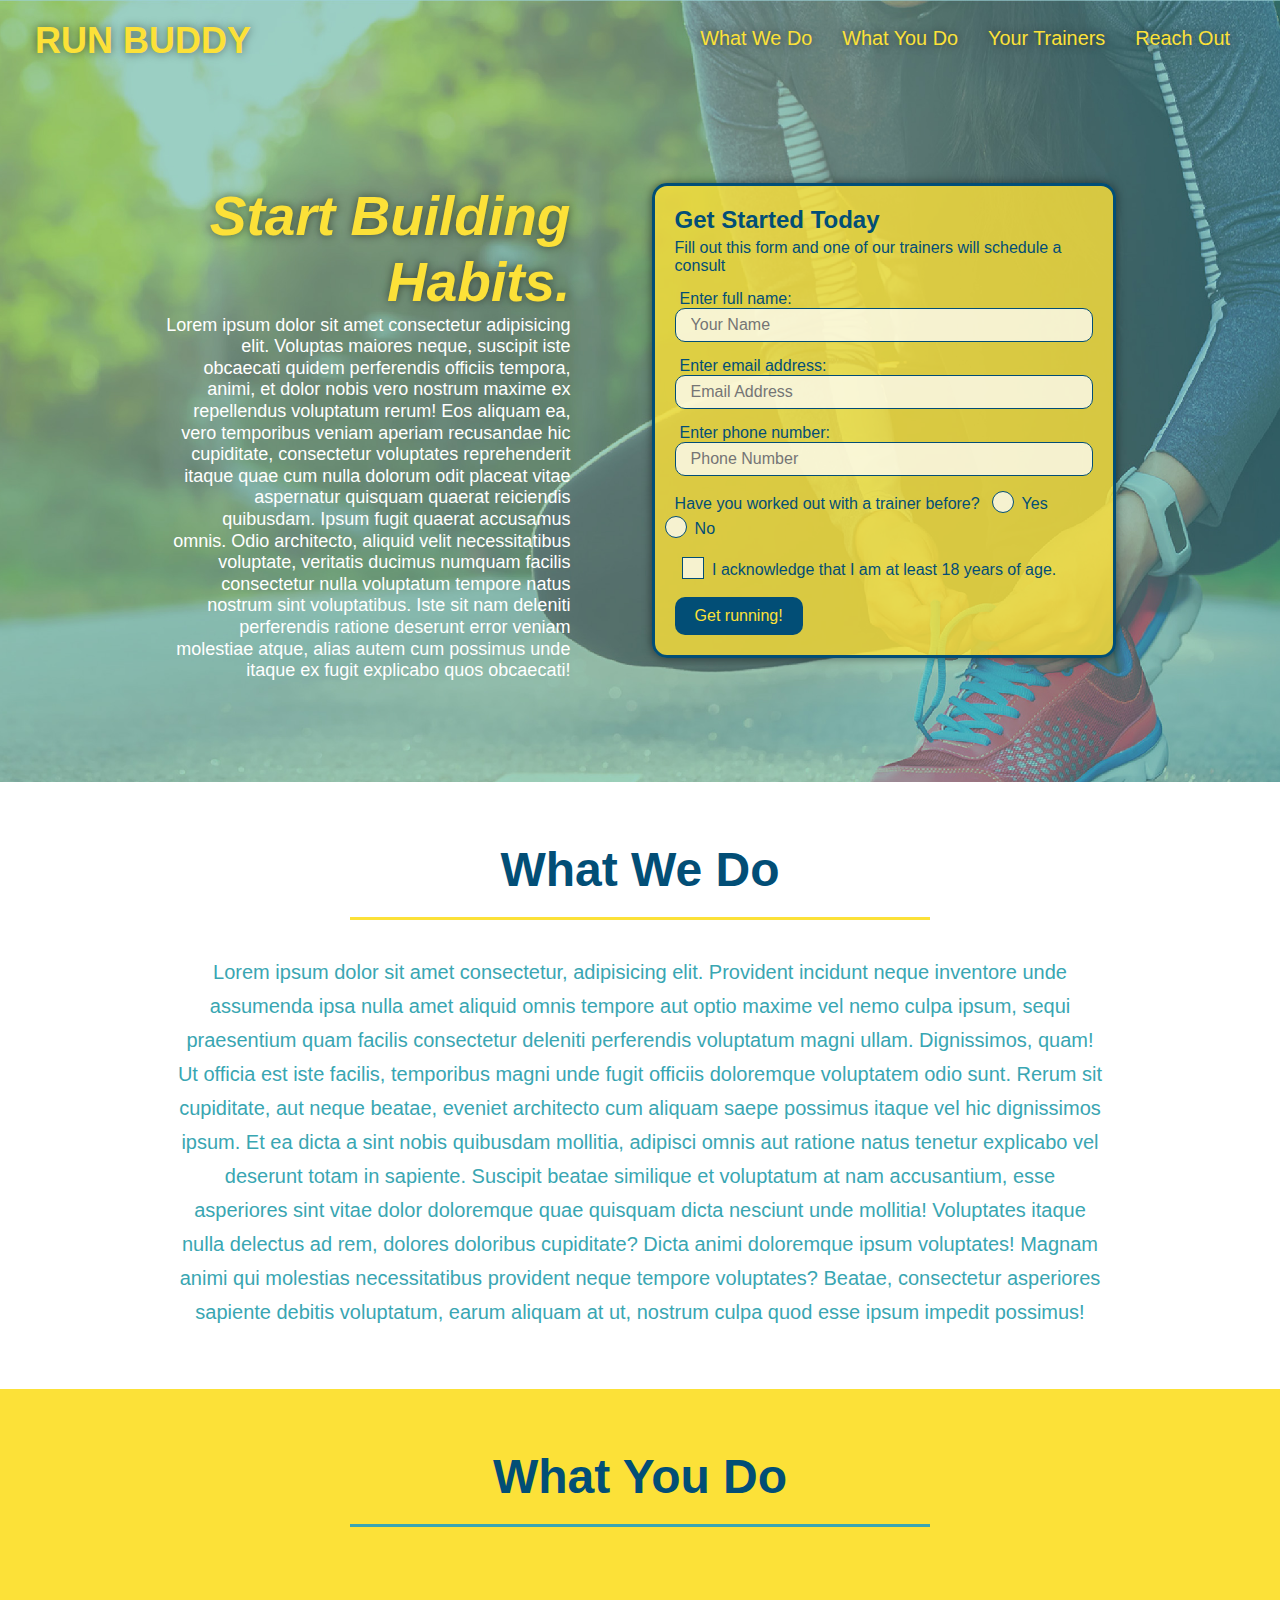
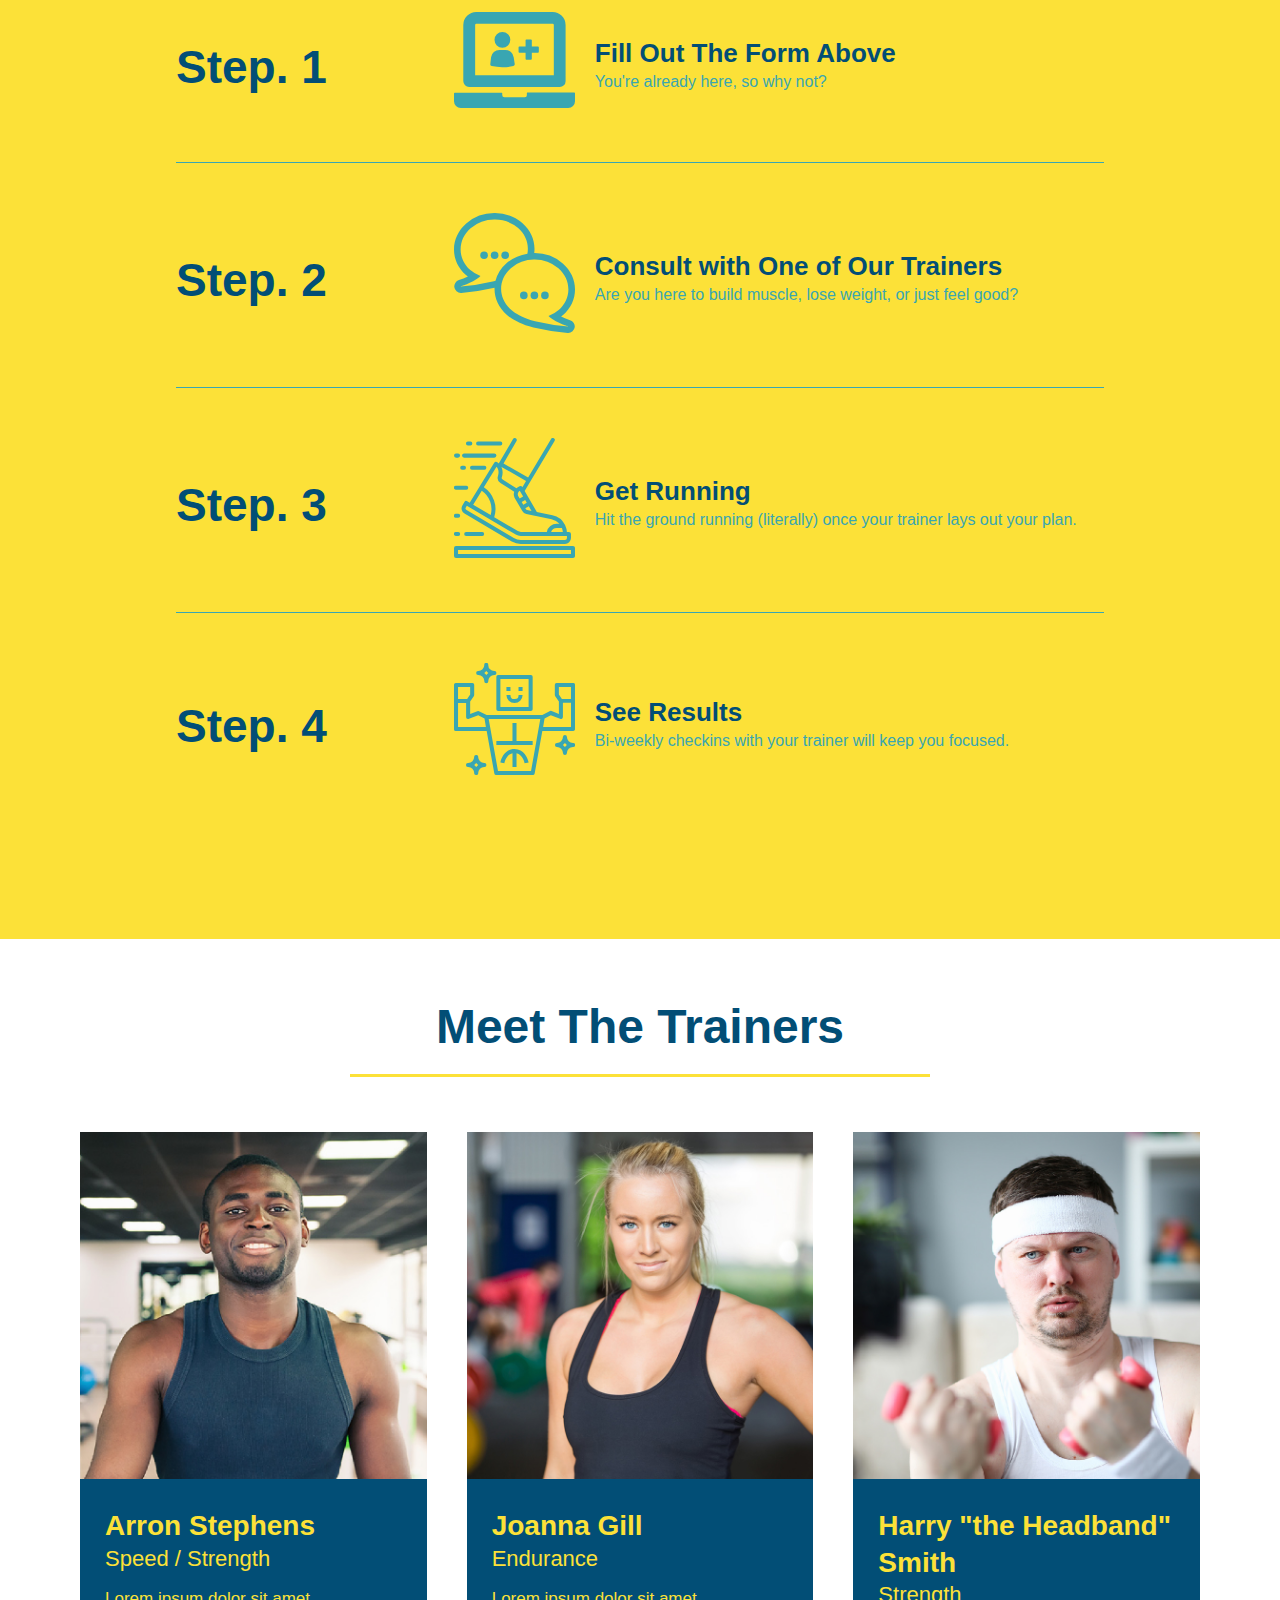
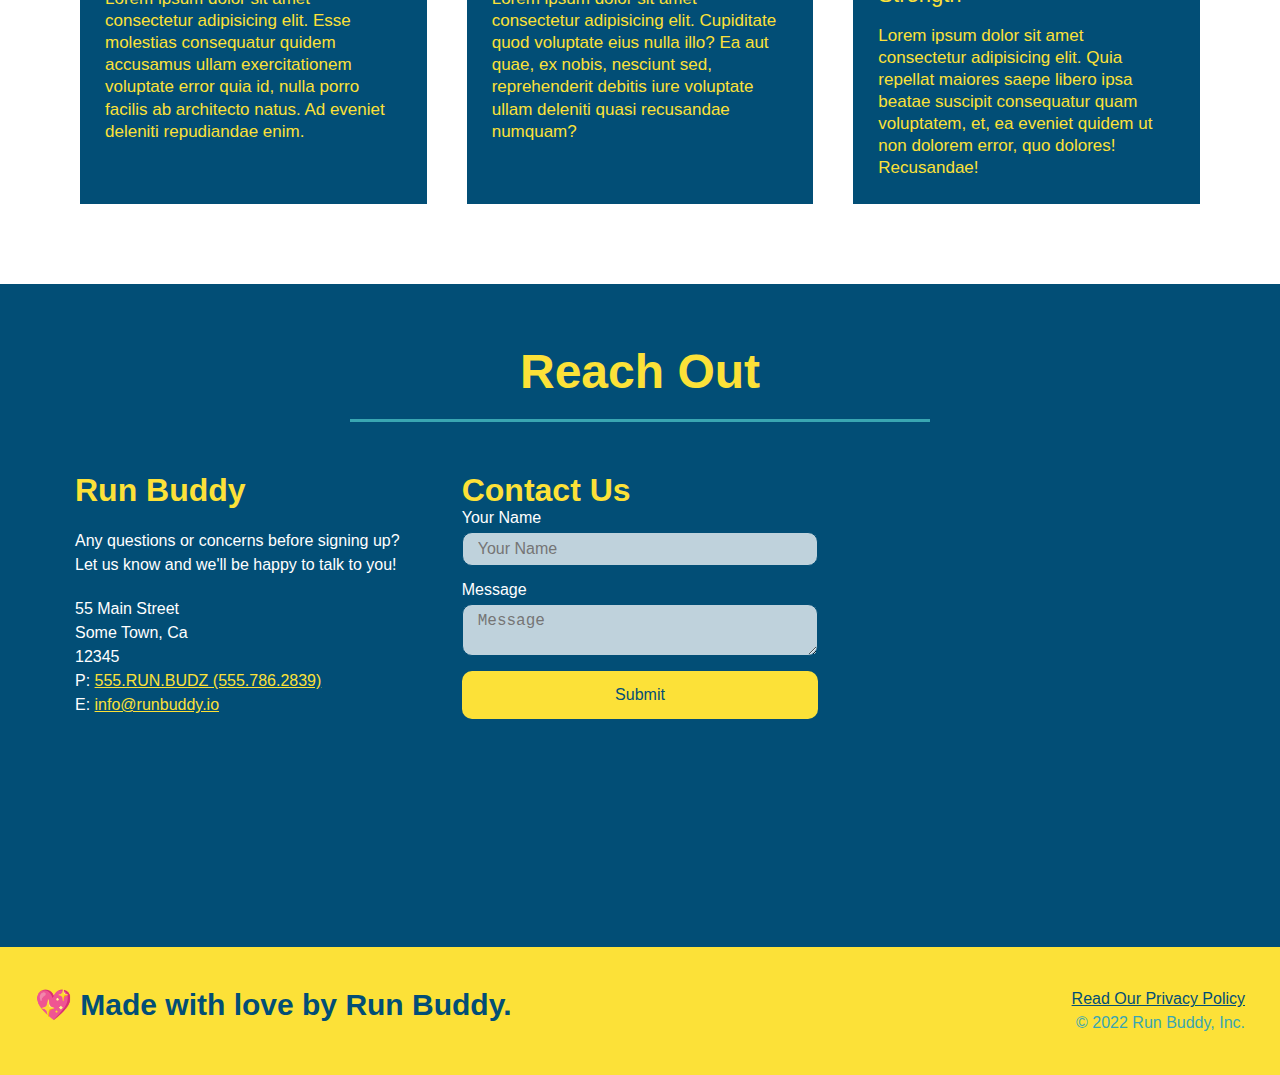
<file: index.html>
<!DOCTYPE html>
<html lang="en">
<head>
    <meta charset="UTF-8">
    <link rel="stylesheet" href="./assets/css/style.css" />
    <meta name="viewport" content="width=device-width, initial-scale=1.0" />
    <title>Run Buddy</title>
</head>
<body>
    <!-- Navigation -->
    <header>
        <h1>
            <a href="./index.html">RUN BUDDY</a>
        </h1>
        <nav>
            <ul>
                <li>
                    <a href="#what-we-do">What We Do</a>
                </li>
                <li>
                    <a href="#what-you-do">What You Do</a>
                </li>
                <li>
                    <a href="#your-trainers">Your Trainers</a>
                </li>
                <li>
                    <a href="#reach-out">Reach Out</a>
                </li>
            </ul>
        </nav>
    </header>

    <!-- hero -->
    <section class="hero">
        <div class="hero-cta">
            <h2>Start Building Habits.</h2>
            <p>
                Lorem ipsum dolor sit amet consectetur adipisicing elit. 
                Voluptas maiores neque, suscipit iste obcaecati quidem perferendis officiis tempora, 
                animi, et dolor nobis vero nostrum maxime ex repellendus voluptatum rerum! 
                Eos aliquam ea, vero temporibus veniam aperiam recusandae hic cupiditate, 
                consectetur voluptates reprehenderit itaque quae cum nulla dolorum odit placeat 
                vitae aspernatur quisquam quaerat reiciendis quibusdam. Ipsum fugit quaerat accusamus omnis. 
                Odio architecto, aliquid velit necessitatibus voluptate, veritatis ducimus numquam 
                facilis consectetur nulla voluptatum tempore natus nostrum sint voluptatibus. 
                Iste sit nam deleniti perferendis ratione deserunt error veniam molestiae atque, 
                alias autem cum possimus unde itaque ex fugit explicabo quos obcaecati!
            </p>
        </div>
        <div class="hero-form">
            <h3>Get Started Today</h3>
            <p>Fill out this form and one of our trainers will schedule a consult</p>
            <form>
                <label for="name">Enter full name:</label>
                <input type="text" placeholder="Your Name" name="name" id="name" class="form-input" />
                <label for="email">Enter email address:</label>
                <input type="email" placeholder="Email Address" name="email" id="email" class="form-input" />

                <label for="phone">Enter phone number:</label>
                <input type="tel" placeholder="Phone Number" name="phone" id="phone" class="form-input" />

                <p>
                    Have you worked out with a trainer before?
                    <span class="radio-wrapper">
                        <input type="radio" name="trainer-confirm" id="trainer-yes" />
                        <label for="trainer-yes">Yes</label>
                    </span>
                    <span class="radio-wrapper">
                        <input type="radio" name="trainer-confirm" id="trainer-no" />
                        <label for="trainer-no">No</label>
                    </span>
                </p>
                <p>
                    <span class="checkbox-wrapper">
                        <input type="checkbox" name="age-confirm" id="checkbox" />
                        <label for="checkbox">I acknowledge that I am at least 18 years of age.</label>
                    </span>
                </p>
                <button type="submit">
                    Get running!
                </button>
            </form>
        </div>
    </section>

    <!-- what we do -->
    <section id="what-we-do" class="intro">
        <div class="flex-row">
            <h2 class="section-title primary-border">
                What We Do
            </h2>
        </div>
        <div class="flex-row">
            <p>
                Lorem ipsum dolor sit amet consectetur, adipisicing elit. 
                Provident incidunt neque inventore unde assumenda ipsa nulla amet 
                aliquid omnis tempore aut optio maxime vel nemo culpa ipsum, sequi 
                praesentium quam facilis consectetur deleniti perferendis voluptatum magni ullam. 
                Dignissimos, quam! Ut officia est iste facilis, temporibus magni unde fugit 
                officiis doloremque voluptatem odio sunt. Rerum sit cupiditate, aut neque beatae, 
                eveniet architecto cum aliquam saepe possimus itaque vel hic dignissimos ipsum. 
                Et ea dicta a sint nobis quibusdam mollitia, adipisci omnis aut ratione natus 
                tenetur explicabo vel deserunt totam in sapiente. Suscipit beatae similique et 
                voluptatum at nam accusantium, esse asperiores sint vitae dolor doloremque quae 
                quisquam dicta nesciunt unde mollitia! Voluptates itaque nulla delectus ad rem, 
                dolores doloribus cupiditate? Dicta animi doloremque ipsum voluptates! 
                Magnam animi qui molestias necessitatibus provident neque tempore voluptates? 
                Beatae, consectetur asperiores sapiente debitis voluptatum, 
                earum aliquam at ut, nostrum culpa quod esse ipsum impedit possimus!
            </p>
        </div>
    </section>

    <!-- what you do -->
    <section id="what-you-do" class="steps">
        <div class="flex-row">
            <h2 class="section-title secondary-border">
                What You Do
            </h2>
        </div>

        <div class="step">
            <h3>Step. 1</h3>
            <div class="step-info">
                <div class="step-img">
                    <img src="./assets/images/step-1.svg" alt="" />
                </div>
                <div class="step-text">
                    <h4>Fill Out The Form Above</h4>
                    <p>You're already here, so why not?</p>
                </div>
            </div>
        </div>

        <div class="step">
            <h3>Step. 2</h3>
            <div class="step-info">
                <div class="step-img">
                    <img src="./assets/images/step-2.svg" alt="" />
                </div>
                <div class="step-text">
                    <h4>Consult with One of Our Trainers</h4>
                    <p>Are you here to build muscle, lose weight, or just feel good?</p>
                </div>
            </div>
        </div>

        <div class="step">
            <h3>Step. 3</h3>
            <div class="step-info">
                <div class="step-img">
                    <img src="./assets/images/step-3.svg" alt="" />
                </div>
                <div class="step-text">
                    <h4>Get Running</h4>
                    <p>Hit the ground running (literally) once your trainer lays out your plan.</p>
                </div>
            </div>
        </div>

        <div class="step">
            <h3>Step. 4</h3>
            <div class="step-info">
                <div class="step-img">
                    <img src="./assets/images/step-4.svg" alt="" />
                </div>
                <div class="step-text">
                    <h4>See Results</h4>
                    <p>Bi-weekly checkins with your trainer will keep you focused.</p>
                </div>
            </div>
        </div>

    </section>

    <!-- meet the trainers -->
    <section id="your-trainers">
        <div class="flew-row">
            <h2 class="section-title primary-border">
                Meet The Trainers
            </h2>
        </div>
        <div class="trainers">
            <!-- first trainer bio-->
            <article class="trainer">
                <img src="./assets/images/trainer-1.jpg" alt="Arron Stephens in his workout clothes, ready to pump iron" />
                <div class="trainer-bio text-left">
                    <h3>Arron Stephens</h3>
                    <h4>Speed / Strength</h4>
                    <p>
                        Lorem ipsum dolor sit amet consectetur adipisicing elit. 
                        Esse molestias consequatur quidem accusamus ullam exercitationem voluptate error quia id, nulla porro facilis ab architecto natus. 
                        Ad eveniet deleniti repudiandae enim.
                    </p>
                </div>
            </article>

            <!-- second trainer bio -->
            <article class="trainer">
                <img src="./assets/images/trainer-2.jpg" alt="Joanna Gill cooling off after a workout" />
                <div class="trainer-bio text-left">
                    <h3>Joanna Gill</h3>
                    <h4>Endurance</h4>
                    <p>
                        Lorem ipsum dolor sit amet consectetur adipisicing elit. 
                        Cupiditate quod voluptate eius nulla illo? Ea aut quae, ex nobis, nesciunt sed, reprehenderit 
                        debitis iure voluptate ullam deleniti quasi recusandae numquam?
                    </p>
                </div>
            </article>

            <!-- third trainer bio -->
            <article class="trainer">
                <img src="./assets/images/trainer-3.jpg" alt="Harry Smith wearing a headband and lifting comically small pink weights" />
                <div class="trainer-bio text-left">
                    <h3>Harry "the Headband" Smith</h3>
                    <h4>Strength</h4>
                    <p>
                        Lorem ipsum dolor sit amet consectetur adipisicing elit. 
                        Quia repellat maiores saepe libero ipsa beatae suscipit consequatur quam voluptatem, et, ea 
                        eveniet quidem ut non dolorem error, quo dolores! Recusandae!
                    </p>
                </div>
            </article>
        </div>
    </section>

    <!-- reach out -->
    <section id="reach-out" class="contact">
        <div class="flew-row">
            <h2 class="section-title secondary-border">
                Reach Out
            </h2>
        </div>
        <div class="contact-info">
            <div>
            <h3>Run Buddy</h3>
            <p>
                Any questions or concerns before signing up?
                <br />
                Let us know and we'll be happy to talk to you!
            </p>
            <address>
                55 Main Street <br />
                Some Town, Ca <br />
                12345 <br />
                P: <a href="tel:555.786.2839">555.RUN.BUDZ (555.786.2839)</a><br />
                E: <a href="mailto://info@runbuddy.io">info@runbuddy.io</a>
            </address>
            </div>
            <div class="contact-form">
                <h3>Contact Us</h3>
                <form>
                    <label for="contact-name">Your Name</label>
                    <input type="text" id="contact-name" placeholder="Your Name" />
                    <label for="contact-message">Message</label>
                    <textarea id="contact-message" placeholder="Message"></textarea>
                    <button type="submit">Submit</button>
                </form>
            </div>
            <iframe
                src="https://www.google.com/maps/embed?pb=!1m14!1m12!1m3!1d12182.30520634488!2d-74.0652613!3d40.2407219!2m3!1f0!2f0!3f0!3m2!1i1024!2i768!4f13.1!5e0!3m2!1sen!2sus!4v1561060983193!5m2!1sen!2sus"
                frameborder="0" style="border:0" allowfullscreen></iframe>
        </div>
    </section>

    <!-- footer -->
    <footer>
        <h2>💖 Made with love by Run Buddy.</h2>
        <div>
            <a href="./privacy-policy.html">Read Our Privacy Policy</a><br />
            &copy; 2022 Run Buddy, Inc.
        </div>
    </footer>
</body>
</html>
</file>
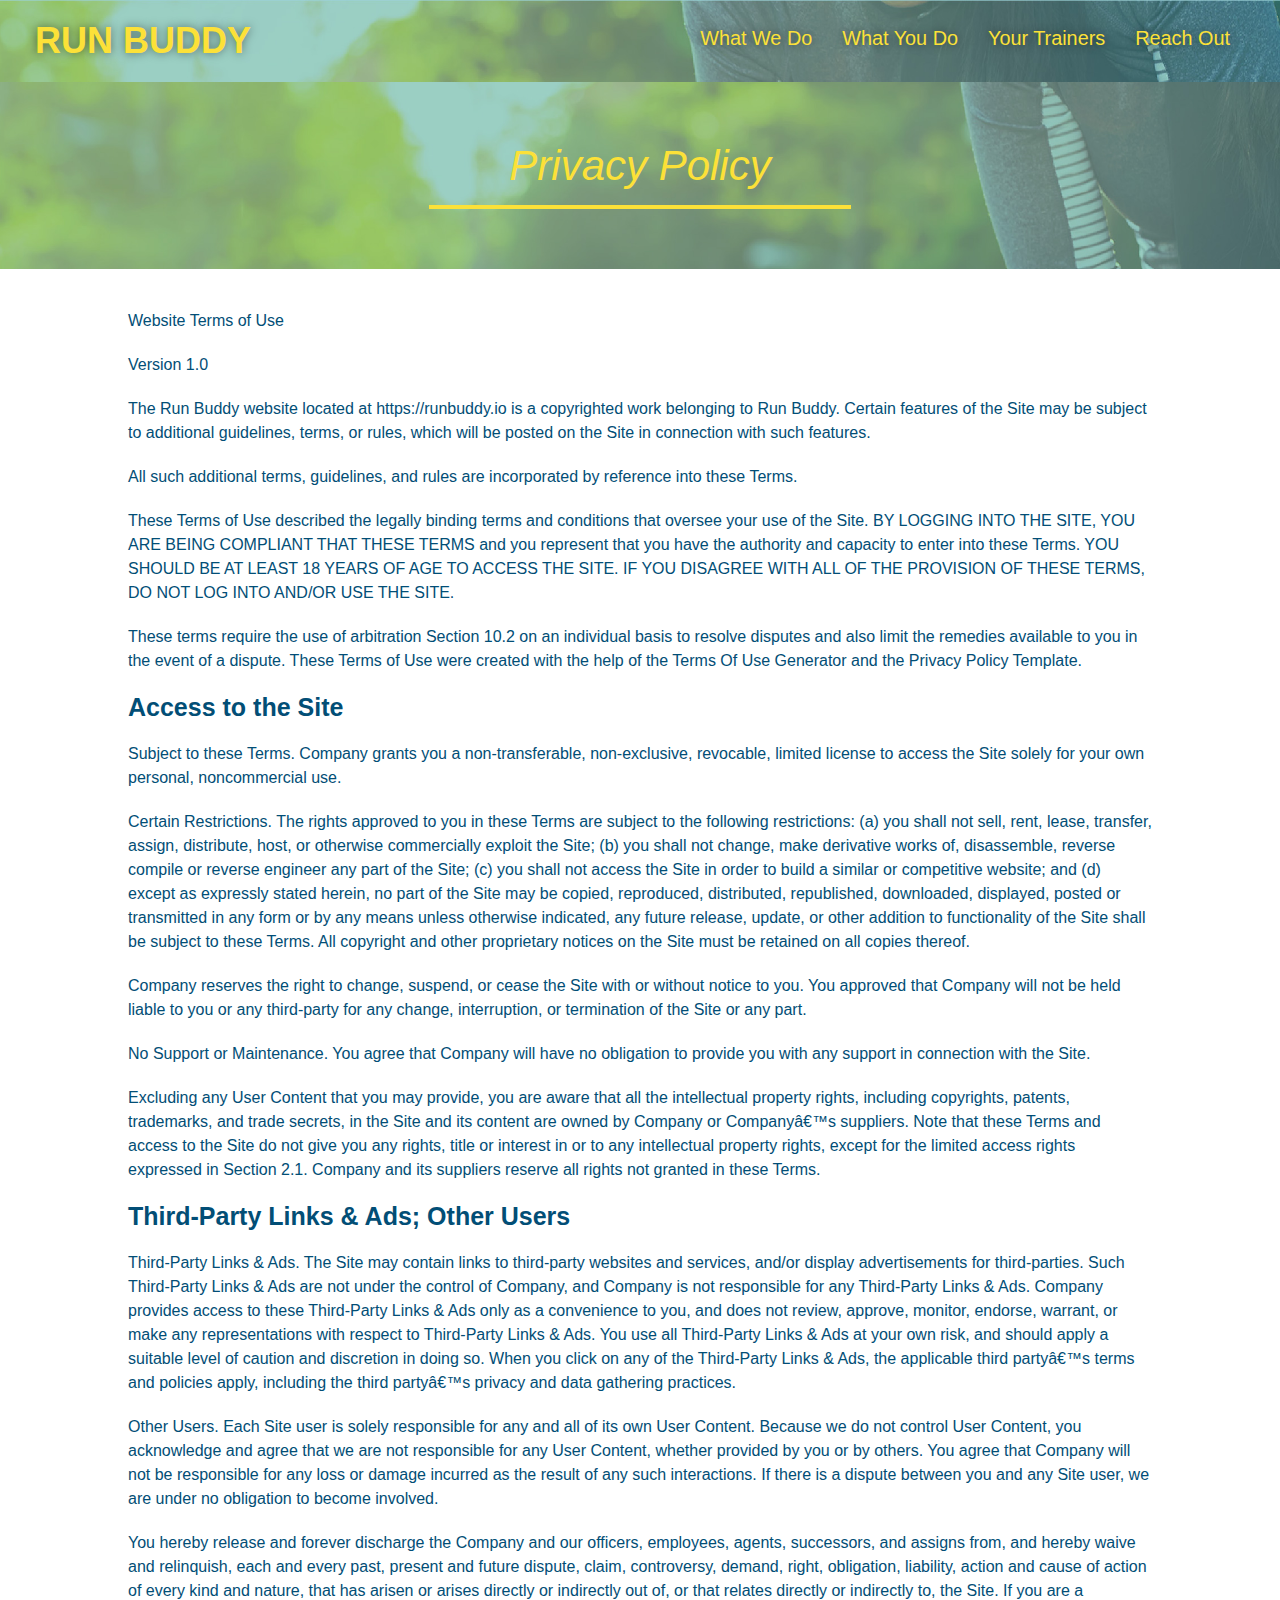
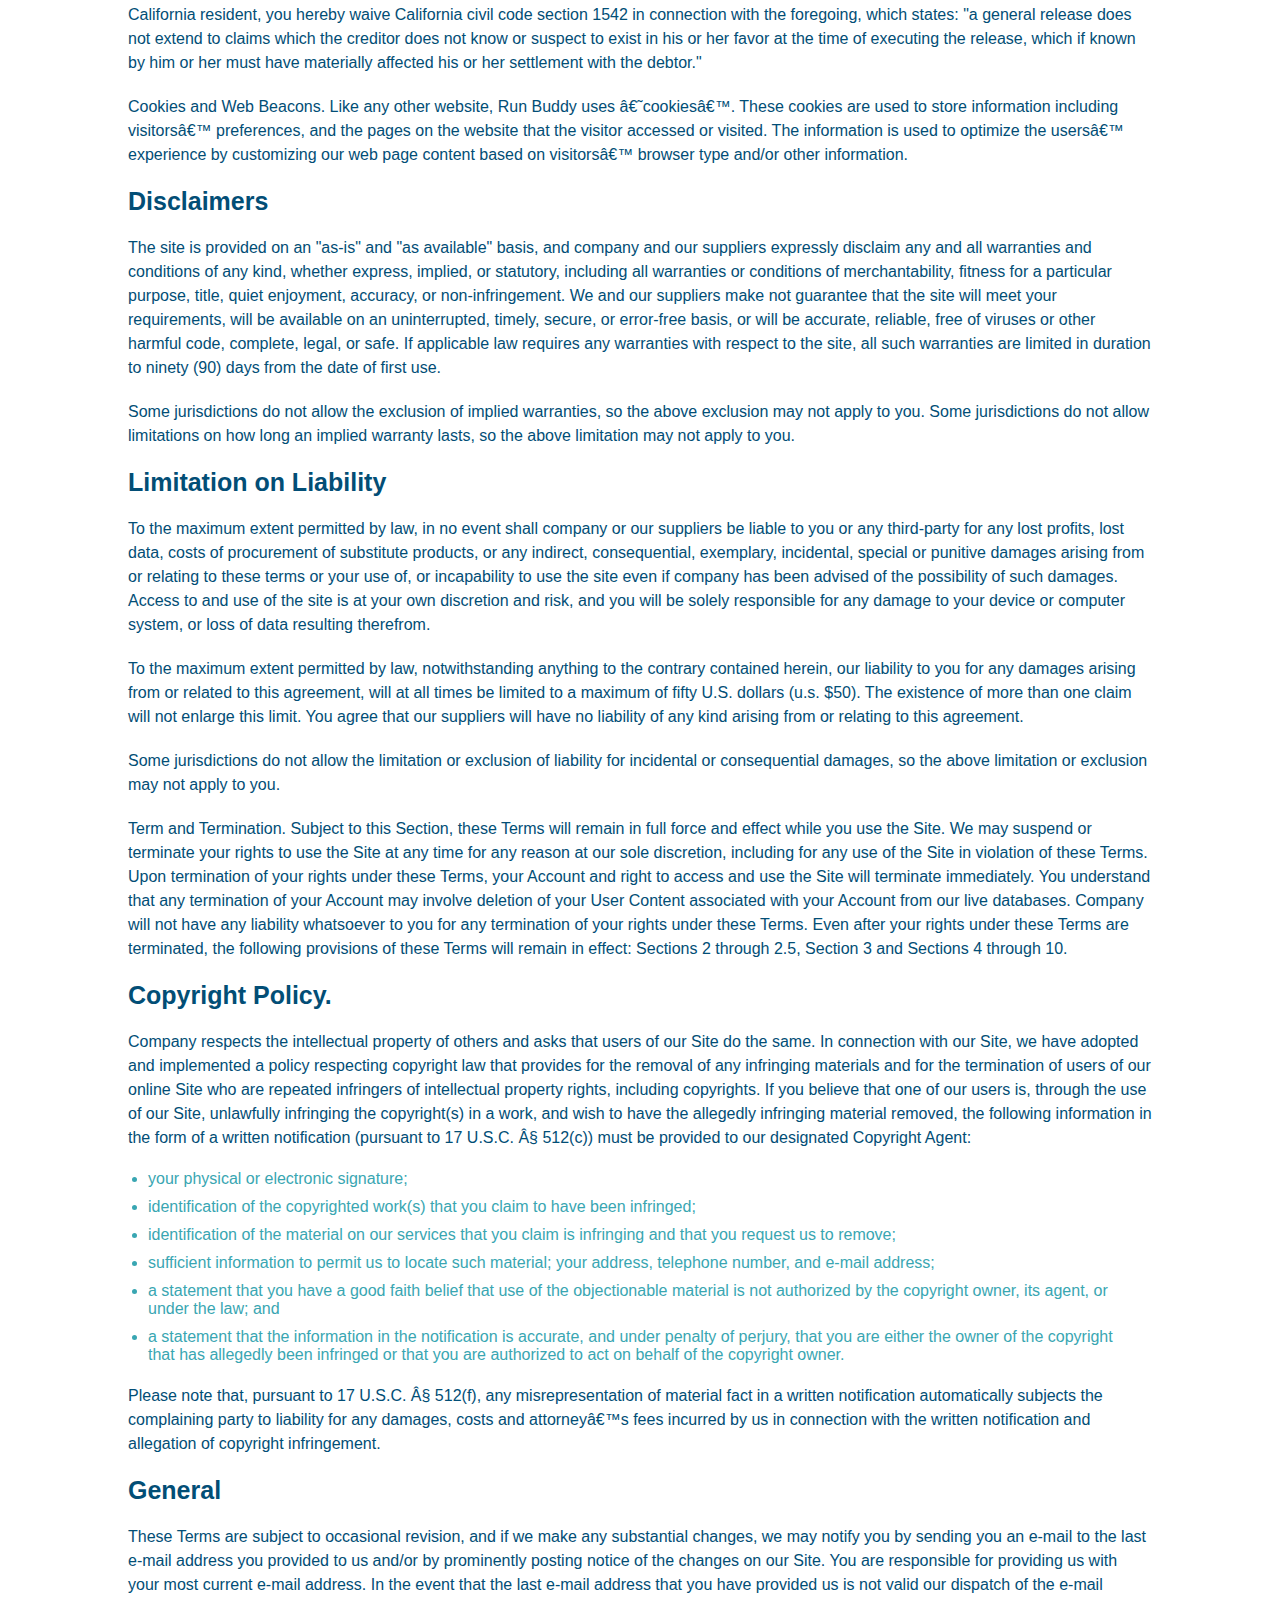
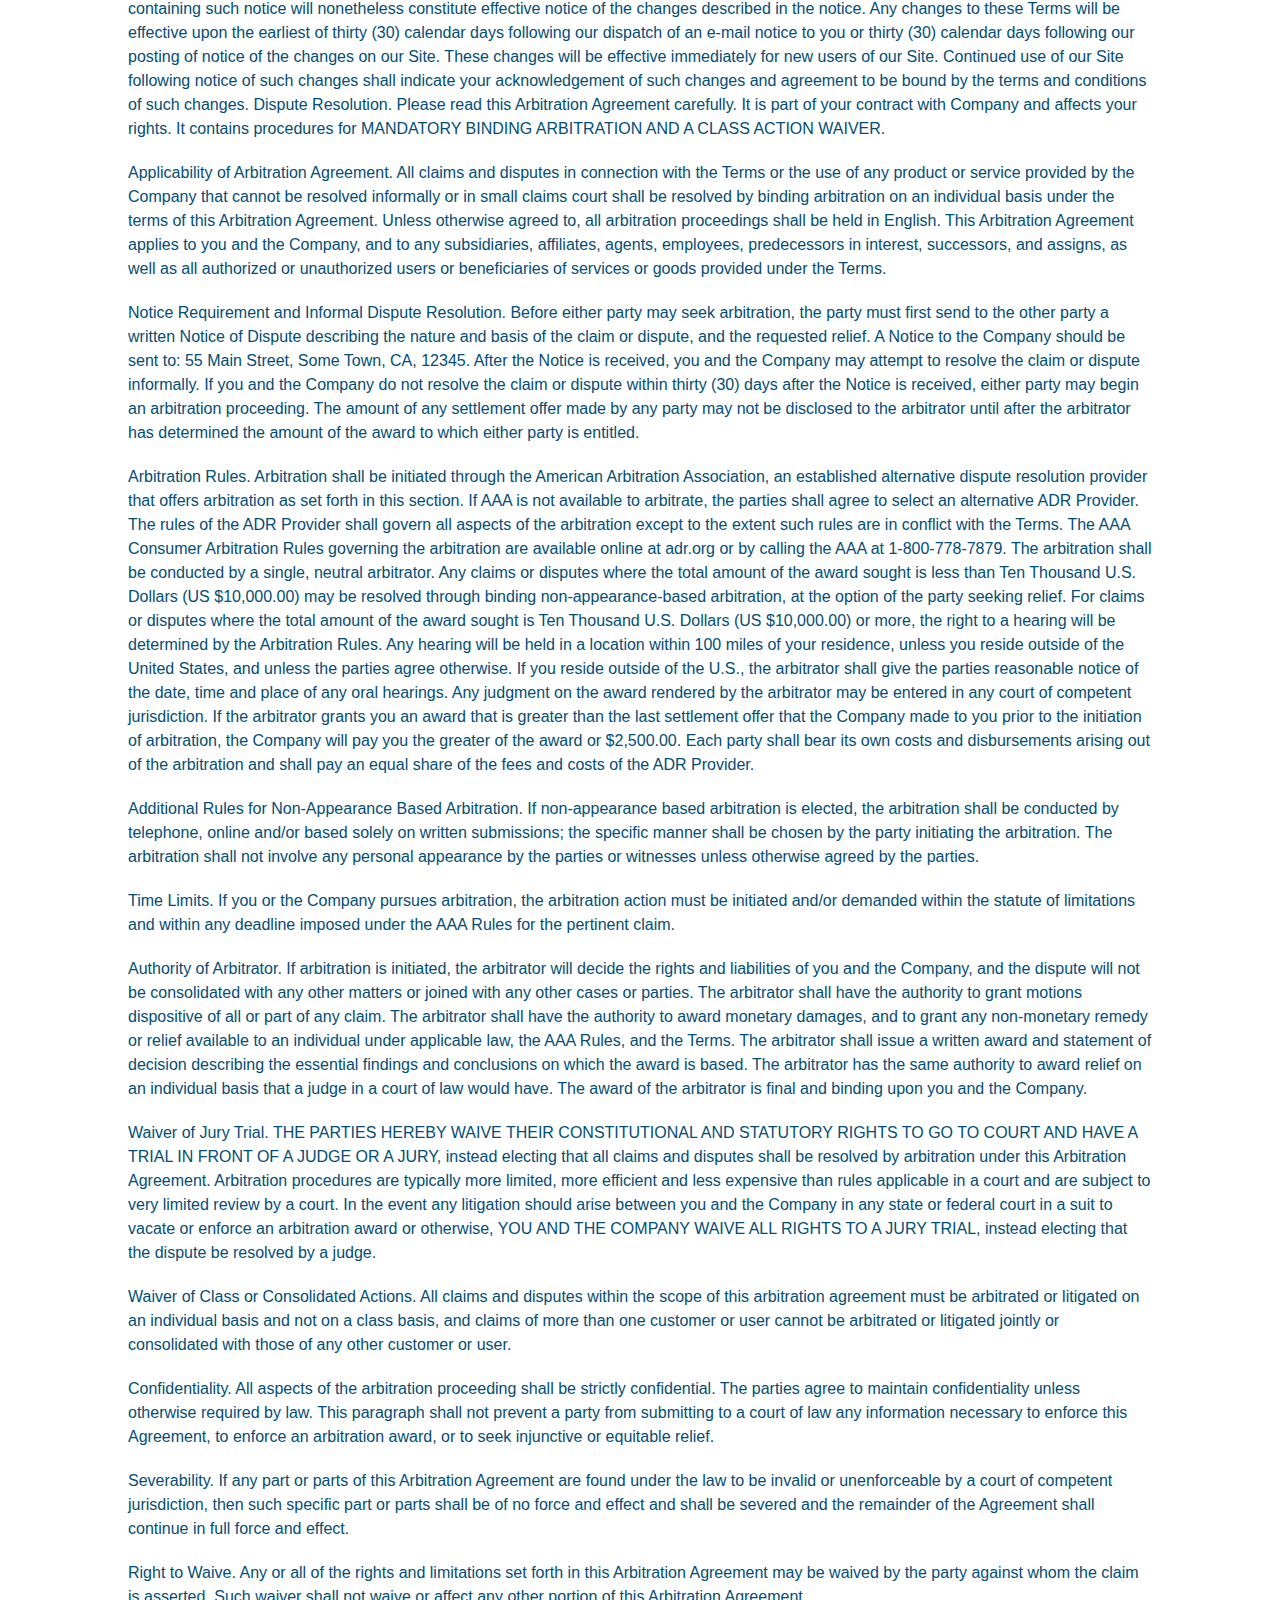
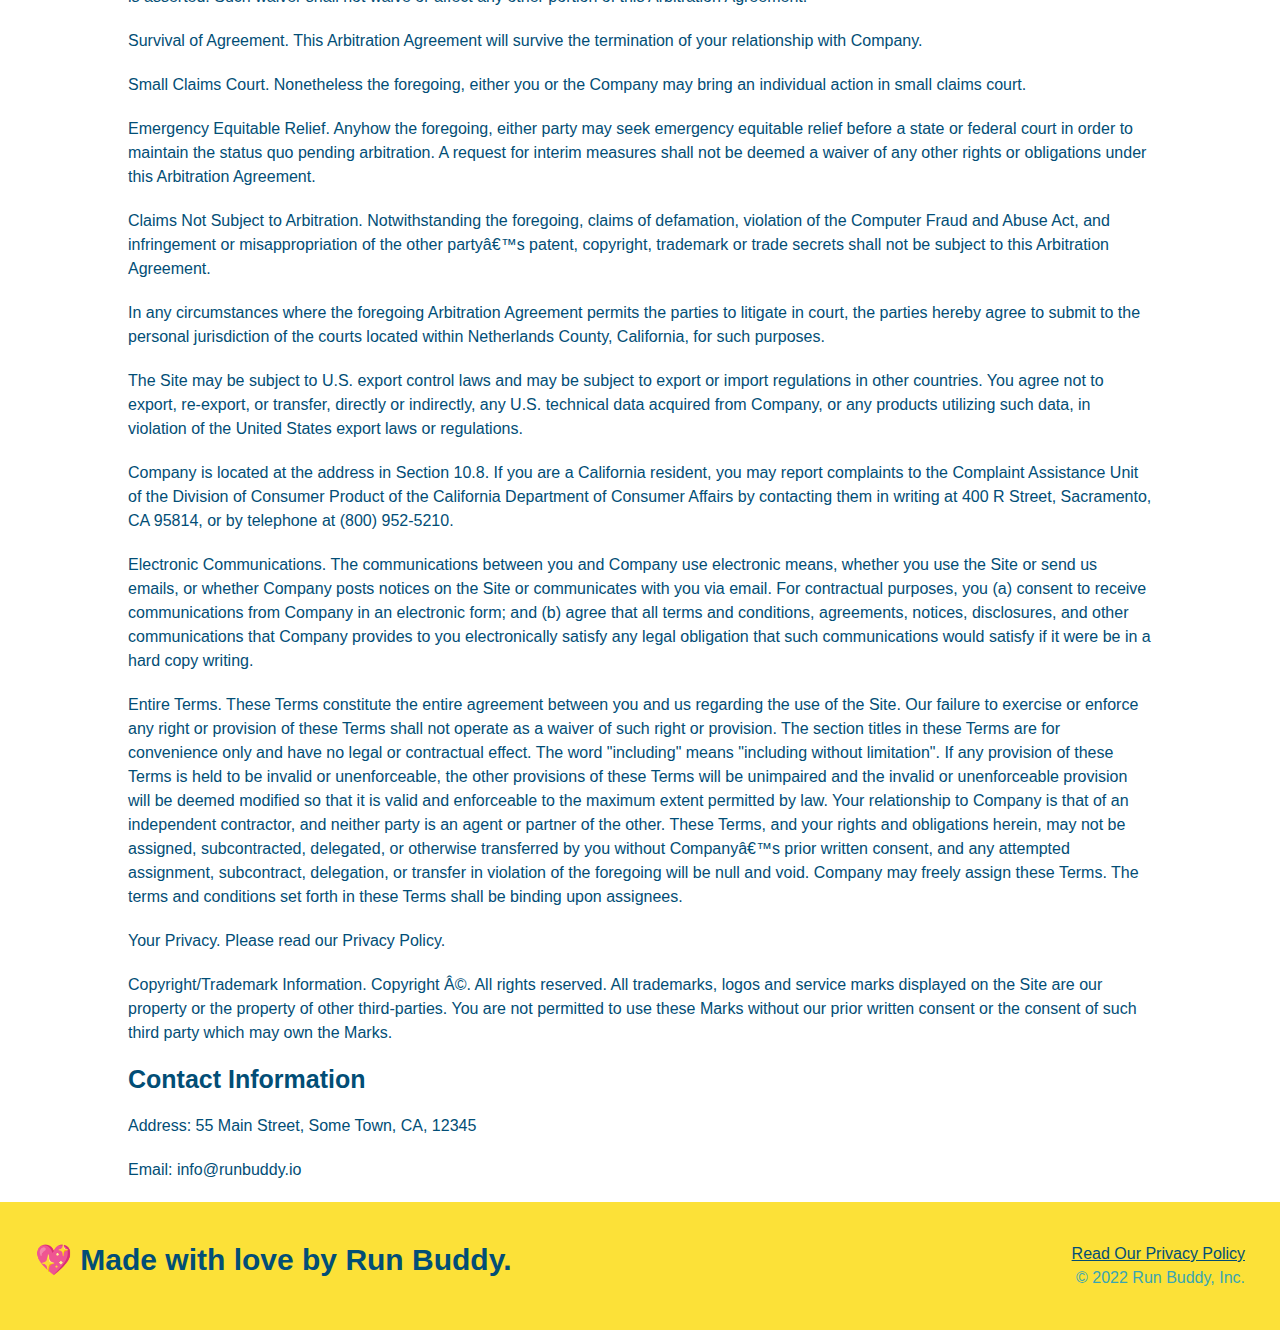
<file: privacy-policy.html>
<!DOCTYPE html>
<html lang="en">
<head>
    <meta charset="UTF-8">
    <link rel="stylesheet" href="./assets/css/style.css">
    <link rel="stylesheet" href="./assets/css/secondary-styles.css">
    <meta name="viewport" content="width=device-width, initial-scale=1.0" />
    <title>Privacy Policy - Run Buddy</title>
</head>
<body>
    <!-- Navigation -->
    <header>
        <h1>
            <a href="./index.html">RUN BUDDY</a>
        </h1>
        <nav>
            <ul>
                <li>
                    <a href="./index.html#what-we-do">What We Do</a>
                </li>
                <li>
                    <a href="./index.html#what-you-do">What You Do</a>
                </li>
                <li>
                    <a href="./index.html#your-trainers">Your Trainers</a>
                </li>
                <li>
                    <a href="./index.html#reach-out">Reach Out</a>
                </li>
            </ul>
        </nav>
    </header>

    <section class="hero">
        <h2 class="page-title">
            Privacy Policy
        </h2>
    </section>
    <article class="secondary-content">
        <p>
            Website Terms of Use
          </p>
    
          <p>
            Version 1.0
          </p>
    
          <p>
            The Run Buddy website located at https://runbuddy.io is a copyrighted work belonging to Run Buddy. Certain
            features of the Site may be subject to additional guidelines, terms, or rules, which will be posted on the Site
            in connection with such features.
          </p>
    
          <p>
            All such additional terms, guidelines, and rules are incorporated by reference into these Terms.
          </p>
    
          <p>
            These Terms of Use described the legally binding terms and conditions that oversee your use of the Site. BY
            LOGGING INTO THE SITE, YOU ARE BEING COMPLIANT THAT THESE TERMS and you represent that you have the authority
            and capacity to enter into these Terms. YOU SHOULD BE AT LEAST 18 YEARS OF AGE TO ACCESS THE SITE. IF YOU
            DISAGREE WITH ALL OF THE PROVISION OF THESE TERMS, DO NOT LOG INTO AND/OR USE THE SITE.
          </p>
    
          <p>
            These terms require the use of arbitration Section 10.2 on an individual basis to resolve disputes and also
            limit the remedies available to you in the event of a dispute. These Terms of Use were created with the help of
            the Terms Of Use Generator and the Privacy Policy Template.
          </p>
    
          <h3>
            Access to the Site
          </h3>
    
          <p>
            Subject to these Terms. Company grants you a non-transferable, non-exclusive, revocable, limited license to
            access the Site solely for your own personal, noncommercial use.
          </p>
    
          <p>
            Certain Restrictions. The rights approved to you in these Terms are subject to the following restrictions: (a)
            you shall not sell, rent, lease, transfer, assign, distribute, host, or otherwise commercially exploit the Site;
            (b) you shall not change, make derivative works of, disassemble, reverse compile or reverse engineer any part of
            the Site; (c) you shall not access the Site in order to build a similar or competitive website; and (d) except
            as expressly stated herein, no part of the Site may be copied, reproduced, distributed, republished, downloaded,
            displayed, posted or transmitted in any form or by any means unless otherwise indicated, any future release,
            update, or other addition to functionality of the Site shall be subject to these Terms. All copyright and other
            proprietary notices on the Site must be retained on all copies thereof.
          </p>
    
          <p>
            Company reserves the right to change, suspend, or cease the Site with or without notice to you. You approved
            that Company will not be held liable to you or any third-party for any change, interruption, or termination of
            the Site or any part.
          </p>
    
          <p>
            No Support or Maintenance. You agree that Company will have no obligation to provide you with any support in
            connection with the Site.
          </p>
    
          <p>
            Excluding any User Content that you may provide, you are aware that all the intellectual property rights,
            including copyrights, patents, trademarks, and trade secrets, in the Site and its content are owned by Company
            or Companyâ€™s suppliers. Note that these Terms and access to the Site do not give you any rights, title or
            interest in or to any intellectual property rights, except for the limited access rights expressed in Section
            2.1. Company and its suppliers reserve all rights not granted in these Terms.
          </p>
    
          <h3>
            Third-Party Links & Ads; Other Users
          </h3>
    
          <p>
            Third-Party Links & Ads. The Site may contain links to third-party websites and services, and/or display
            advertisements for third-parties. Such Third-Party Links & Ads are not under the control of Company, and Company
            is not responsible for any Third-Party Links & Ads. Company provides access to these Third-Party Links & Ads
            only as a convenience to you, and does not review, approve, monitor, endorse, warrant, or make any
            representations with respect to Third-Party Links & Ads. You use all Third-Party Links & Ads at your own risk,
            and should apply a suitable level of caution and discretion in doing so. When you click on any of the
            Third-Party Links & Ads, the applicable third partyâ€™s terms and policies apply, including the third partyâ€™s
            privacy and data gathering practices.
          </p>
    
          <p>
            Other Users. Each Site user is solely responsible for any and all of its own User Content. Because we do not
            control User Content, you acknowledge and agree that we are not responsible for any User Content, whether
            provided by you or by others. You agree that Company will not be responsible for any loss or damage incurred as
            the result of any such interactions. If there is a dispute between you and any Site user, we are under no
            obligation to become involved.
          </p>
    
          <p>
            You hereby release and forever discharge the Company and our officers, employees, agents, successors, and
            assigns from, and hereby waive and relinquish, each and every past, present and future dispute, claim,
            controversy, demand, right, obligation, liability, action and cause of action of every kind and nature, that has
            arisen or arises directly or indirectly out of, or that relates directly or indirectly to, the Site. If you are
            a California resident, you hereby waive California civil code section 1542 in connection with the foregoing,
            which states: "a general release does not extend to claims which the creditor does not know or suspect to exist
            in his or her favor at the time of executing the release, which if known by him or her must have materially
            affected his or her settlement with the debtor."
          </p>
    
          <p>
            Cookies and Web Beacons. Like any other website, Run Buddy uses â€˜cookiesâ€™. These cookies are used to store
            information including visitorsâ€™ preferences, and the pages on the website that the visitor accessed or visited.
            The information is used to optimize the usersâ€™ experience by customizing our web page content based on visitorsâ€™
            browser type and/or other information.
          </p>
    
          <h3>
            Disclaimers
          </h3>
    
          <p>
            The site is provided on an "as-is" and "as available" basis, and company and our suppliers expressly disclaim
            any and all warranties and conditions of any kind, whether express, implied, or statutory, including all
            warranties or conditions of merchantability, fitness for a particular purpose, title, quiet enjoyment, accuracy,
            or non-infringement. We and our suppliers make not guarantee that the site will meet your requirements, will be
            available on an uninterrupted, timely, secure, or error-free basis, or will be accurate, reliable, free of
            viruses or other harmful code, complete, legal, or safe. If applicable law requires any warranties with respect
            to the site, all such warranties are limited in duration to ninety (90) days from the date of first use.
          </p>
    
          <p>
            Some jurisdictions do not allow the exclusion of implied warranties, so the above exclusion may not apply to
            you. Some jurisdictions do not allow limitations on how long an implied warranty lasts, so the above limitation
            may not apply to you.
          </p>
    
          <h3>
            Limitation on Liability
          </h3>
    
          <p>
            To the maximum extent permitted by law, in no event shall company or our suppliers be liable to you or any
            third-party for any lost profits, lost data, costs of procurement of substitute products, or any indirect,
            consequential, exemplary, incidental, special or punitive damages arising from or relating to these terms or
            your use of, or incapability to use the site even if company has been advised of the possibility of such
            damages. Access to and use of the site is at your own discretion and risk, and you will be solely responsible
            for any damage to your device or computer system, or loss of data resulting therefrom.
          </p>
    
          <p>
            To the maximum extent permitted by law, notwithstanding anything to the contrary contained herein, our liability
            to you for any damages arising from or related to this agreement, will at all times be limited to a maximum of
            fifty U.S. dollars (u.s. $50). The existence of more than one claim will not enlarge this limit. You agree that
            our suppliers will have no liability of any kind arising from or relating to this agreement.
          </p>
    
          <p>
            Some jurisdictions do not allow the limitation or exclusion of liability for incidental or consequential
            damages, so the above limitation or exclusion may not apply to you.
          </p>
    
          <p>
            Term and Termination. Subject to this Section, these Terms will remain in full force and effect while you use
            the Site. We may suspend or terminate your rights to use the Site at any time for any reason at our sole
            discretion, including for any use of the Site in violation of these Terms. Upon termination of your rights under
            these Terms, your Account and right to access and use the Site will terminate immediately. You understand that
            any termination of your Account may involve deletion of your User Content associated with your Account from our
            live databases. Company will not have any liability whatsoever to you for any termination of your rights under
            these Terms. Even after your rights under these Terms are terminated, the following provisions of these Terms
            will remain in effect: Sections 2 through 2.5, Section 3 and Sections 4 through 10.
          </p>
    
          <h3>
            Copyright Policy.
          </h3>
    
          <p>
            Company respects the intellectual property of others and asks that users of our Site do the same. In connection
            with our Site, we have adopted and implemented a policy respecting copyright law that provides for the removal
            of any infringing materials and for the termination of users of our online Site who are repeated infringers of
            intellectual property rights, including copyrights. If you believe that one of our users is, through the use of
            our Site, unlawfully infringing the copyright(s) in a work, and wish to have the allegedly infringing material
            removed, the following information in the form of a written notification (pursuant to 17 U.S.C. Â§ 512(c)) must
            be provided to our designated Copyright Agent:
          </p>
    
          <ul>
            <li>
              your physical or electronic signature;
            </li>
            <li>
              identification of the copyrighted work(s) that you claim to have been infringed;
            </li>
            <li>
              identification of the material on our services that you claim is infringing and that you request us to remove;
            </li>
            <li>
              sufficient information to permit us to locate such material; your address, telephone number, and e-mail
              address;
            </li>
            <li>
              a statement that you have a good faith belief that use of the objectionable material is not authorized by the
              copyright owner, its agent, or under the law; and
            </li>
            <li>
              a statement that the information in the notification is accurate, and under penalty of perjury, that you are
              either the owner of the copyright that has allegedly been infringed or that you are authorized to act on
              behalf of the copyright owner.
            </li>
          </ul>
    
          <p>
            Please note that, pursuant to 17 U.S.C. Â§ 512(f), any misrepresentation of material fact in a written
            notification automatically subjects the complaining party to liability for any damages, costs and attorneyâ€™s
            fees incurred by us in connection with the written notification and allegation of copyright infringement.
          </p>
    
          <h3>
            General
          </h3>
    
          <p>
            These Terms are subject to occasional revision, and if we make any substantial changes, we may notify you by
            sending you an e-mail to the last e-mail address you provided to us and/or by prominently posting notice of the
            changes on our Site. You are responsible for providing us with your most current e-mail address. In the event
            that the last e-mail address that you have provided us is not valid our dispatch of the e-mail containing such
            notice will nonetheless constitute effective notice of the changes described in the notice. Any changes to these
            Terms will be effective upon the earliest of thirty (30) calendar days following our dispatch of an e-mail
            notice to you or thirty (30) calendar days following our posting of notice of the changes on our Site. These
            changes will be effective immediately for new users of our Site. Continued use of our Site following notice of
            such changes shall indicate your acknowledgement of such changes and agreement to be bound by the terms and
            conditions of such changes. Dispute Resolution. Please read this Arbitration Agreement carefully. It is part of
            your contract with Company and affects your rights. It contains procedures for MANDATORY BINDING ARBITRATION AND
            A CLASS ACTION WAIVER.
          </p>
    
          <p>
            Applicability of Arbitration Agreement. All claims and disputes in connection with the Terms or the use of any
            product or service provided by the Company that cannot be resolved informally or in small claims court shall be
            resolved by binding arbitration on an individual basis under the terms of this Arbitration Agreement. Unless
            otherwise agreed to, all arbitration proceedings shall be held in English. This Arbitration Agreement applies to
            you and the Company, and to any subsidiaries, affiliates, agents, employees, predecessors in interest,
            successors, and assigns, as well as all authorized or unauthorized users or beneficiaries of services or goods
            provided under the Terms.
          </p>
    
          <p>
            Notice Requirement and Informal Dispute Resolution. Before either party may seek arbitration, the party must
            first send to the other party a written Notice of Dispute describing the nature and basis of the claim or
            dispute, and the requested relief. A Notice to the Company should be sent to: 55 Main Street, Some Town, CA,
            12345. After the Notice is received, you and the Company may attempt to resolve the claim or dispute informally.
            If you and the Company do not resolve the claim or dispute within thirty (30) days after the Notice is received,
            either party may begin an arbitration proceeding. The amount of any settlement offer made by any party may not
            be disclosed to the arbitrator until after the arbitrator has determined the amount of the award to which either
            party is entitled.
          </p>
    
          <p>
            Arbitration Rules. Arbitration shall be initiated through the American Arbitration Association, an established
            alternative dispute resolution provider that offers arbitration as set forth in this section. If AAA is not
            available to arbitrate, the parties shall agree to select an alternative ADR Provider. The rules of the ADR
            Provider shall govern all aspects of the arbitration except to the extent such rules are in conflict with the
            Terms. The AAA Consumer Arbitration Rules governing the arbitration are available online at adr.org or by
            calling the AAA at 1-800-778-7879. The arbitration shall be conducted by a single, neutral arbitrator. Any
            claims or disputes where the total amount of the award sought is less than Ten Thousand U.S. Dollars (US
            $10,000.00) may be resolved through binding non-appearance-based arbitration, at the option of the party seeking
            relief. For claims or disputes where the total amount of the award sought is Ten Thousand U.S. Dollars (US
            $10,000.00) or more, the right to a hearing will be determined by the Arbitration Rules. Any hearing will be
            held in a location within 100 miles of your residence, unless you reside outside of the United States, and
            unless the parties agree otherwise. If you reside outside of the U.S., the arbitrator shall give the parties
            reasonable notice of the date, time and place of any oral hearings. Any judgment on the award rendered by the
            arbitrator may be entered in any court of competent jurisdiction. If the arbitrator grants you an award that is
            greater than the last settlement offer that the Company made to you prior to the initiation of arbitration, the
            Company will pay you the greater of the award or $2,500.00. Each party shall bear its own costs and
            disbursements arising out of the arbitration and shall pay an equal share of the fees and costs of the ADR
            Provider.
          </p>
    
          <p>
            Additional Rules for Non-Appearance Based Arbitration. If non-appearance based arbitration is elected, the
            arbitration shall be conducted by telephone, online and/or based solely on written submissions; the specific
            manner shall be chosen by the party initiating the arbitration. The arbitration shall not involve any personal
            appearance by the parties or witnesses unless otherwise agreed by the parties.
          </p>
    
          <p>
            Time Limits. If you or the Company pursues arbitration, the arbitration action must be initiated and/or demanded
            within the statute of limitations and within any deadline imposed under the AAA Rules for the pertinent claim.
          </p>
    
          <p>
            Authority of Arbitrator. If arbitration is initiated, the arbitrator will decide the rights and liabilities of
            you and the Company, and the dispute will not be consolidated with any other matters or joined with any other
            cases or parties. The arbitrator shall have the authority to grant motions dispositive of all or part of any
            claim. The arbitrator shall have the authority to award monetary damages, and to grant any non-monetary remedy
            or relief available to an individual under applicable law, the AAA Rules, and the Terms. The arbitrator shall
            issue a written award and statement of decision describing the essential findings and conclusions on which the
            award is based. The arbitrator has the same authority to award relief on an individual basis that a judge in a
            court of law would have. The award of the arbitrator is final and binding upon you and the Company.
          </p>
    
          <p>
            Waiver of Jury Trial. THE PARTIES HEREBY WAIVE THEIR CONSTITUTIONAL AND STATUTORY RIGHTS TO GO TO COURT AND HAVE
            A TRIAL IN FRONT OF A JUDGE OR A JURY, instead electing that all claims and disputes shall be resolved by
            arbitration under this Arbitration Agreement. Arbitration procedures are typically more limited, more efficient
            and less expensive than rules applicable in a court and are subject to very limited review by a court. In the
            event any litigation should arise between you and the Company in any state or federal court in a suit to vacate
            or enforce an arbitration award or otherwise, YOU AND THE COMPANY WAIVE ALL RIGHTS TO A JURY TRIAL, instead
            electing that the dispute be resolved by a judge.
          </p>
    
          <p>
            Waiver of Class or Consolidated Actions. All claims and disputes within the scope of this arbitration agreement
            must be arbitrated or litigated on an individual basis and not on a class basis, and claims of more than one
            customer or user cannot be arbitrated or litigated jointly or consolidated with those of any other customer or
            user.
          </p>
    
          <p>
            Confidentiality. All aspects of the arbitration proceeding shall be strictly confidential. The parties agree to
            maintain confidentiality unless otherwise required by law. This paragraph shall not prevent a party from
            submitting to a court of law any information necessary to enforce this Agreement, to enforce an arbitration
            award, or to seek injunctive or equitable relief.
          </p>
    
          <p>
            Severability. If any part or parts of this Arbitration Agreement are found under the law to be invalid or
            unenforceable by a court of competent jurisdiction, then such specific part or parts shall be of no force and
            effect and shall be severed and the remainder of the Agreement shall continue in full force and effect.
          </p>
    
          <p>
            Right to Waive. Any or all of the rights and limitations set forth in this Arbitration Agreement may be waived
            by the party against whom the claim is asserted. Such waiver shall not waive or affect any other portion of this
            Arbitration Agreement.
          </p>
    
          <p>
            Survival of Agreement. This Arbitration Agreement will survive the termination of your relationship with
            Company.
          </p>
    
          <p>
            Small Claims Court. Nonetheless the foregoing, either you or the Company may bring an individual action in small
            claims court.
          </p>
    
          <p>
            Emergency Equitable Relief. Anyhow the foregoing, either party may seek emergency equitable relief before a
            state or federal court in order to maintain the status quo pending arbitration. A request for interim measures
            shall not be deemed a waiver of any other rights or obligations under this Arbitration Agreement.
          </p>
    
          <p>
            Claims Not Subject to Arbitration. Notwithstanding the foregoing, claims of defamation, violation of the
            Computer Fraud and Abuse Act, and infringement or misappropriation of the other partyâ€™s patent, copyright,
            trademark or trade secrets shall not be subject to this Arbitration Agreement.
          </p>
    
          <p>
            In any circumstances where the foregoing Arbitration Agreement permits the parties to litigate in court, the
            parties hereby agree to submit to the personal jurisdiction of the courts located within Netherlands County,
            California, for such purposes.
          </p>
    
          <p>
            The Site may be subject to U.S. export control laws and may be subject to export or import regulations in other
            countries. You agree not to export, re-export, or transfer, directly or indirectly, any U.S. technical data
            acquired from Company, or any products utilizing such data, in violation of the United States export laws or
            regulations.
          </p>
    
          <p>
            Company is located at the address in Section 10.8. If you are a California resident, you may report complaints
            to the Complaint Assistance Unit of the Division of Consumer Product of the California Department of Consumer
            Affairs by contacting them in writing at 400 R Street, Sacramento, CA 95814, or by telephone at (800) 952-5210.
          </p>
    
          <p>
            Electronic Communications. The communications between you and Company use electronic means, whether you use the
            Site or send us emails, or whether Company posts notices on the Site or communicates with you via email. For
            contractual purposes, you (a) consent to receive communications from Company in an electronic form; and (b)
            agree that all terms and conditions, agreements, notices, disclosures, and other communications that Company
            provides to you electronically satisfy any legal obligation that such communications would satisfy if it were be
            in a hard copy writing.
          </p>
    
          <p>
            Entire Terms. These Terms constitute the entire agreement between you and us regarding the use of the Site. Our
            failure to exercise or enforce any right or provision of these Terms shall not operate as a waiver of such right
            or provision. The section titles in these Terms are for convenience only and have no legal or contractual
            effect. The word "including" means "including without limitation". If any provision of these Terms is held to be
            invalid or unenforceable, the other provisions of these Terms will be unimpaired and the invalid or
            unenforceable provision will be deemed modified so that it is valid and enforceable to the maximum extent
            permitted by law. Your relationship to Company is that of an independent contractor, and neither party is an
            agent or partner of the other. These Terms, and your rights and obligations herein, may not be assigned,
            subcontracted, delegated, or otherwise transferred by you without Companyâ€™s prior written consent, and any
            attempted assignment, subcontract, delegation, or transfer in violation of the foregoing will be null and void.
            Company may freely assign these Terms. The terms and conditions set forth in these Terms shall be binding upon
            assignees.
          </p>
    
          <p>
            Your Privacy. Please read our Privacy Policy.
          </p>
    
          <p>
            Copyright/Trademark Information. Copyright Â©. All rights reserved. All trademarks, logos and service marks
            displayed on the Site are our property or the property of other third-parties. You are not permitted to use
            these Marks without our prior written consent or the consent of such third party which may own the Marks.
          </p>
    
          <h3>
            Contact Information
          </h3>
    
          <p>
            Address: 55 Main Street, Some Town, CA, 12345
          </p>
    
          <p>
            Email: info@runbuddy.io
          </p>
    </article>

    <!-- footer -->
    <footer>
        <h2>💖 Made with love by Run Buddy.</h2>
        <div>
            <a href="./privacy-policy.html">Read Our Privacy Policy</a><br />
            &copy; 2022 Run Buddy, Inc.
        </div>
    </footer>
</body>
</html>
</file>
<file: assets/css/style.css>
:root {
    --primary-color: #fce138;
    --secondary-color: #024e76;
    --tertiary-color: #39a6b2;
  }

* {
    margin: 0;
    padding: 0;
    box-sizing: border-box;
}

body {
    font-family: Arial, Helvetica, sans-serif;
    color: #39a6b2;
}

section {
    padding: 60px;
}

.flex-row {
    display: flex;
}

header {
    padding: 20px 35px;
    background-color: #39a6b2;
    display: flex;
    justify-content: space-between;
    flex-wrap: wrap;
    position: -webkit-sticky;
    position: sticky;
    top: 0;
    background-image: url(../images/hero-bg.jpg);
    background-size: cover;
    background-position: center;
    background-attachment: fixed;
    background-position: 80%;
    z-index: 9999;
}

header h1 {
    font-weight: bold;
    font-size: 36px;
    color: var(--primary-color);
    margin: 0;
    text-shadow: 0 0 10px rgba(0, 0, 0, 0.5);
}

header a {
    color: var(--primary-color);
    text-decoration: none;
}

header nav {
    margin: 7px 0;
}

header nav ul {
    display: flex;
    flex-wrap: wrap;
    justify-content: space-between;
    align-items: center;
    list-style: none;
}

header nav ul li a {
    padding: 10px 15px;
    font-weight: lighter;
    font-size: 1.55vw;
    text-shadow: 0 0 10px rgba(0, 0, 0, 0.5);
}

header nav ul li a:hover {
    background: var(--primary-color);
    color: var(--secondary-color);
    border-radius: 15px;
    text-shadow: none;
  }

.hero {
    background-image: url(../images/hero-bg.jpg);
    background-size: cover;
    background-position: center;
    display: flex;
    justify-content: center;
    flex-wrap: wrap;
    align-items: flex-start;
    background-attachment: fixed;
    background-position: 80%;
}

.hero-cta {
    width: 35%;
    text-align: right;
    margin: 3.5%;
    color: #fff;
    font-size: 18px;
    line-height: 1.2;
}

.hero-cta h2 {
    font-style: italic;
    font-size: 55px;
    color: var(--primary-color);
    text-shadow: 0 0 10px rgba(0, 0, 0, 0.5);
}

.hero-form {
    background-color: rgba(252, 225, 56, 0.8);
    padding: 20px;
    color: var(--secondary-color);
    border: solid 3px var(--secondary-color);
    width: 40%;
    margin: 3.5%;
    box-shadow: 0 0 10px rgba(0, 0, 0, 0.5);
    border-radius: 15px;
}

.hero-form h3 {
    font-size: 24px;
    margin: 0;
}

.hero-form p {
    margin: 5px 0 15px 0;
}

.hero-form label {
    margin: 0 5px;
}

.hero-form button {
    color: var(--primary-color);
    background-color: var(--secondary-color);
    border: none;
    padding: 10px 20px;
    font-size: 16px;
    border-radius: 10px;
}

.hero-form button:hover {
    background-color: #39a6b2;  
  }

.form-input {
    border: 1px solid var(--secondary-color);
    display: block;
    padding: 7px 15px;
    font-size: 16px;
    color: var(--secondary-color);
    width: 100%;
    margin-bottom: 15px;
    border-radius: 10px;
    background-color: rgba(255,255,255, 0.75);
}

.form-input:focus {
    background-color: rgba(255,255,255, 1);
    outline: none;
  }

  .checkbox-wrapper label, .radio-wrapper label {
    position: relative;
    left: 10px;
    margin: 10px;
    line-height: 1.6;
  }

  .checkbox-wrapper label::before, .radio-wrapper label::before {
    content: "";
    height: 20px;
    width: 20px;
    background: rgba(255, 255, 255, 0.75);  
    border: 1px solid var(--secondary-color);  
    position: absolute;
    top: -4px;
    left: -30px;
  }

  .radio-wrapper label::before {
    border-radius: 50%;
  }

  .checkbox-wrapper input, .radio-wrapper input {
    opacity: 0;
  }

  .radio-wrapper label::after {
    content: "";
    width: 20px;
    height: 20px;
    border-radius: 50%;
    background: var(--secondary-color);
    position: absolute;
    left: -29px;
    top: -3px;
    background-image: radial-gradient(circle, #39a6b2, var(--secondary-color));
  }
  
  .checkbox-wrapper label::after {
    content: "";
    height: 6px;
    width: 14px;
    border-left: 2px solid var(--secondary-color);
    border-bottom: 2px solid var(--secondary-color);
    position: absolute;
    left: -26px;
    top: 1px;
    transform: rotate(-58deg);
  }

.checkbox-wrapper input + label::after, 
.radio-wrapper input + label::after {
  content: none;
}

.checkbox-wrapper input:checked + label::after, 
.radio-wrapper input:checked + label::after {
  content: "";
}

.section-title {
    font-size: 48px;
    color: var(--secondary-color);
    border-bottom: 3px solid;
    padding-bottom: 20px;
    text-align: center;
    margin: 0 auto 35px auto;
    width: 50%;
}

.primary-border {
    border-color: var(--primary-color);
}

.secondary-border {
    border-color: #39a6b2;
}

.intro p {
    line-height: 1.7;
    color: #39a6b2;
    width: 80%;
    font-size: 20px;
    margin: 0 auto;
    text-align: center;
}

.steps {
    background: var(--primary-color);
}

.step h3 {
    color: var(--secondary-color);
    font-size: 46px;
    margin-top: 10px;
    flex: 1 30%;
}

.step-text {
    flex: 12;
}

.steps-text p {
    color: #39a6b2;
    font-size: 18px;
}

.step-text h4 {
    font-size: 26px;
    line-height: 1.5;
    color: var(--secondary-color);
}

.step-info {
    flex: 2 70%;
    display: flex;
    flex-wrap: wrap;
    align-items: center;
}

.step-img {
    flex: 1 12%;
    margin-right: 20px;
}

.step-img img {
    max-width: 100%;
}

.step {
    margin: 50px auto;
    padding-bottom: 50px;
    width: 80%;
    display: flex;
    flex-wrap: wrap;
    align-items: center;
    justify-content: space-between;
    border-bottom: 1px solid #39a6b2;
}

.step:last-child {
    border-bottom: none;
  }

.trainers {
    width: 100%;
    margin: 0 auto;
    display: flex;
    flex-wrap: wrap;
    justify-content: space-around;
}

.text-left {
    text-align: left;
}

.text-right {
    text-align: right;
}

.trainer {
    margin: 20px;
    background: var(--secondary-color);
    color: var(--primary-color);
    flex: 1;
}

.trainer img {
    width: 100%;
}

.trainer-bio {
    padding: 25px;
    line-height: 1.3;
}

.trainer-bio h3 {
    font-size: 28px;
}

.trainer-bio h4 {
    font-weight: lighter;
    font-size: 22px;
    margin-bottom: 15px;
}

.trainer-bio p {
    font-size: 17px;
}

.contact {
    background: var(--secondary-color);
}

.contact h2 {
    color: var(--primary-color);
}

.contact-info {
    display: flex;
    justify-content: space-between;
    flex-wrap: wrap;
}

.contact-info > * {
    flex: 1;
    margin: 15px;
}

.contact-info iframe {
    height: 400px;
}

.contact-info div {
    color: white;
}

.contact-info h3 {
    color: var(--primary-color);
    font-size: 32px;
}

.contact-info p, .contact-info address {
    margin: 20px 0;
    line-height: 1.5;
    font-size: 16px;
    font-style: normal;
}

.contact-form input, .contact-form textarea {
    border: 1px solid var(--secondary-color);
    display: block;
    padding: 7px 15px;
    font-size: 16px;
    color: var(--secondary-color);
    width: 100%;
    margin-bottom: 15px;
    margin-top: 5px;
    border-radius: 10px;
    background-color: rgba(255,255,255, 0.75);
}

.contact-form input:focus, .contact-form textarea:focus {
    background-color: rgba(255,255,255, 1);
    outline: none;
}

.contact-form button {
    width: 100%;
    border: none;
    background: var(--primary-color);
    color: var(--secondary-color);
    text-align: center;
    padding: 15px 0;
    font-size: 16px;
    border-radius: 10px;
}

.contact-form button:hover {
    color: var(--primary-color);
    background: #39a6b2;
  }

.contact-info a {
    color: var(--primary-color);
}

footer {
    background: var(--primary-color);
    width: 100%;
    padding: 40px 35px;
    display: flex;
    justify-content: space-between;
    flex-wrap: wrap;
}

footer h2 {
    color: var(--secondary-color);
    font-size: 30px;
    margin: 0;
}

footer div {
    line-height: 1.5;
    text-align: right;
}

footer a {
    color: var(--secondary-color);
}

/* MEDIA QUERY FOR SMALLER DESKTOP SCREENS AND SMALLER */
@media screen and (max-width: 980px) {
    header {
        padding-bottom: 0;
        justify-content: center;
        position: relative;
    }
    header h1 {
        width: 100%;
        text-align: center;
    }
    header nav ul {
        margin-top: 20px;
        width: 100%;
        justify-content: center;
    }
    header nav ul li a {
        font-size: 20px;
    }
    .hero-cta, .hero-form {
        width: 100%;
    }
    .hero-cta {
        text-align: center;
    }
    .section-title {
        width: 80%;
    }
    .trainer {
        flex: 0 70%;
    }
    .contact-info iframe {
        flex: 1 100%;
    }
    footer h2, footer div {
        text-align: center;
        width: 100%;
    }
  }
  
  /* MEDIA QUERY FOR TABLETS AND SMALLER */
  @media screen and (max-width: 768px) {
    section {
        padding: 30px 15px;
    }
    .step h3 {
        flex: 1 100%;
        text-align: center;
    }
    .step-info {
        flex: 2 100%;
        text-align: center;
        justify-content: center;
    }
    .step-img {
        flex: 0 32%;
        margin-right: 0;
        margin-top: 15px;
        margin-bottom: 15px;
    }
    .step-text {
        flex: 100%;
    }
  }
  
  /* MEDIA QUERY FOR MOBILE PHONES AND SMALLER */
  @media screen and (max-width: 575px) {
    .hero-form button {
        width: 100%;
    }
    .section-title {
        width: 95%;
    }
    .intro p {
        width: 95%;
    }
    .trainer {
        flex: 0 100%;
    }
    .contact-info {
        text-align: center;
    }
    .contact-info > * {
        flex: 0 100%;
    }
    .contact-form {
        order: 3;
    }
  }
</file>
<file: assets/css/secondary-styles.css>
.hero {
    background-position: bottom;
    height: auto;
    text-align: center;
    margin-bottom: 40px;
}

.page-title {
    color: #fce138;
    display: inline-block;
    border-bottom: 4px solid #fce138;
    padding: 0 80px 15px 80px;
    font-weight: normal;
    font-size: 42px;
    font-style: italic;

}

.secondary-content {
    width: 80%;
    margin: 0 auto;
    color: #024e76;
}

.secondary-content h3 {
    font-size: 25px;
    margin: 20px 0;
}

.secondary-content p {
    font-size: 16px;
    line-height: 1.5;
    margin: 20px 0;
}

.secondary-content ul {
    margin: 15px 20px;
}

.secondary-content li {
    color: #39a6b2;
    margin: 10px 0;
}
</file>
